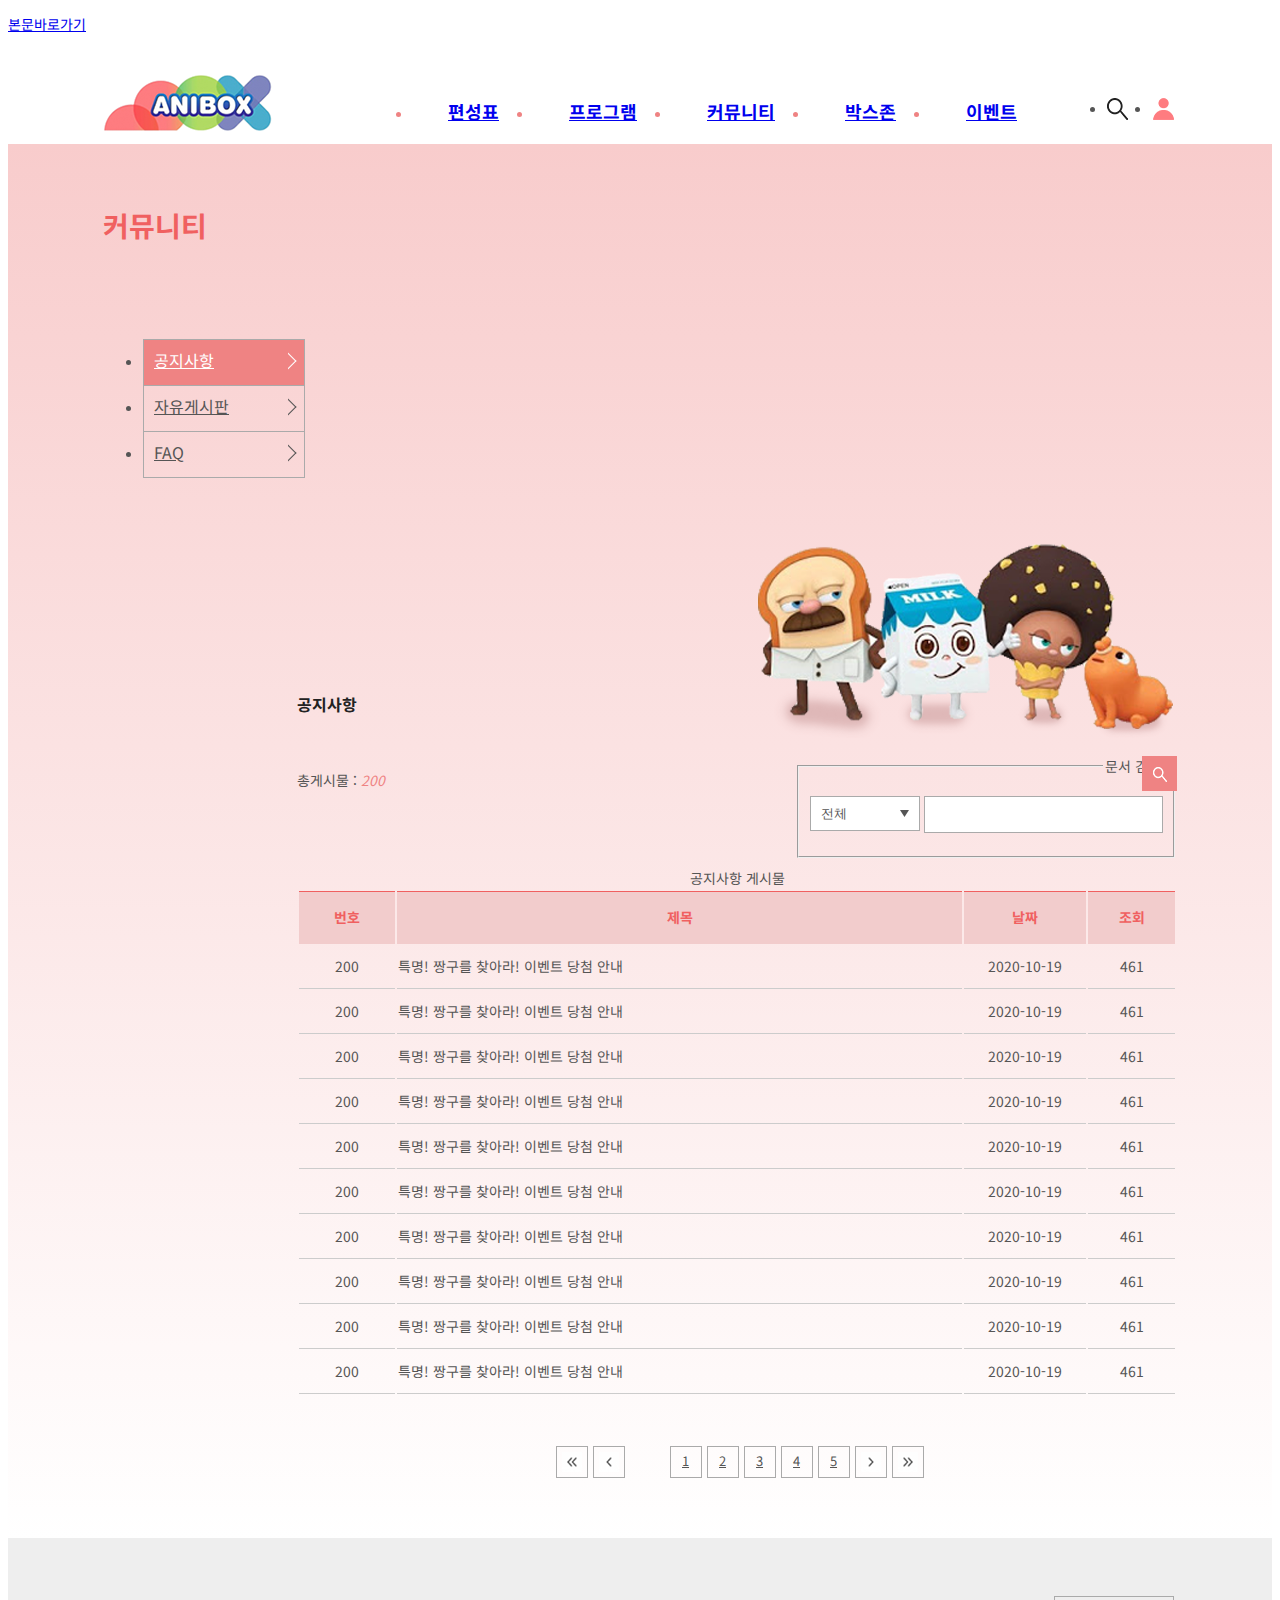
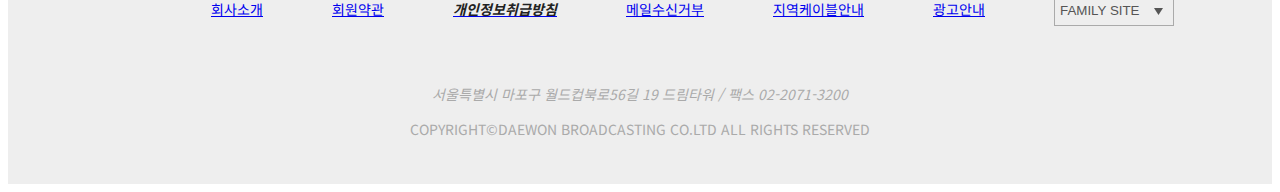
<file: notice.html>
<!DOCTYPE html>
<html lang="ko">
<head>
    <meta charset="UTF-8">
    <meta http-equiv="X-UA-Compatible" content="ie=edge">
    <meta name="viewport" content="width=device-width, initial-scale=1.0">
    <link rel="stylesheet" href="css/notice.min.css">
    <link rel="shortcut icon" href="images/favicon.png" type="image/x-icon">
    <link rel="apple-touch-icon" href="images/favicon_512x512.png">
    <title>애니박스 | 공지사항</title>
</head>

<body>
    <p class="skip-menu"><a href="#container">본문바로가기</a></p>
    <div class="header-bg">
        <header id="header">
            <h1 class="logo"><a href="index.html"><img src="images/anibox-logo.png" alt="애니박스"></a></h1>
            <a href="#gnb-outer-zone" class="btn-allmenu">
                <img src="images/all-menu.gif" alt="전체메뉴">
            </a>
            <div id="gnb-outer-zone" class="gnb-outer-zone">
                <div class="gnb-scroll-wrap">
                    <ul class="gnb">
                        <li class="menu-0">
                            <a href="#">로그인</a>
                        </li>
                        <li class="menu-1">
                            <!-- <a href="#" class="on">편성표</a> -->
                            <a href="#">편성표</a>
                            <ul class="menu-list">
                                <li><a href="#">주간편성표</a></li>
                            </ul>
                        </li>
                        <li class="menu-1">
                            <!-- <a href="#" class="on">프로그램</a> -->
                            <a href="#">프로그램</a>
                            <ul class="menu-list">
                                <li><a href="#">다음 신작</a></li>
                                <li><a href="#">이달의 인기작</a></li>
                                <li><a href="#">핫클립</a></li>
                                <li><a href="#">전체프로그램</a></li>
                            </ul>
                        </li>
                        <li class="menu-1">
                            <!-- <a href="#" class="on">커뮤니티</a> -->
                            <a href="#">커뮤니티</a>
                            <ul class="menu-list">
                                <li><a href="#">공지사항</a></li>
                                <li><a href="#">자유게시판</a></li>
                                <li><a href="#">FAQ</a></li>
                            </ul>
                        </li>
                        <li class="menu-1">
                            <!-- <a href="#" class="on">박스존</a> -->
                            <a href="#">박스존</a>
                            <ul class="menu-list">
                                <li><a href="#">동영상</a></li>
                                <li><a href="#">폰 배경화면</a></li>
                            </ul>
                        </li>
                        <li class="menu-1">
                            <!-- <a href="#" class="on">이벤트</a> -->
                            <a href="#">이벤트</a>
                            <ul class="menu-list">
                                <li><a href="#">진행중 이벤트</a></li>
                                <li><a href="#">이벤트게시판</a></li>
                                <li><a href="#">당첨자 안내</a></li>
                            </ul>
                        </li>
                    </ul>
                </div>
                <p class="btn-menu-close"><a href="#">닫기</a></p>
            </div>
            <div class="dim"></div>
            <ul class="util">
                <li class="sch-icon">검색</li>
                <li class="user-icon">정보</li>
            </ul>
        </header>
    </div>
    <div class="container-bg">
        <div id="container">
            <div class="contents">
                <div class="left-side">
                    <h2 class="left-side-tit">커뮤니티</h2>
                    <ul class="left-menu">
                        <li><a href="#" class="on">공지사항</a></li>
                        <li><a href="#">자유게시판</a></li>
                        <li><a href="#">FAQ</a></li>
                    </ul>
                </div>
                <div class="right-side">
                    <h3 class="notice-tit">공지사항</h3>
                    <div class="board-wrap">
                        <p class="info-1">총게시물 : <em>200</em></p>
                        <form action="#" class="sch-form" method="get">
                            <fieldset>
                                <legend>문서 검색</legend>
                                <p class="inp-zone-1">
                                    <select name="select-option" id="select-option-1" class="select-option-1"
                                        title="검색 옵션을 선택하세요">
                                        <option value="all">전체</option>
                                        <option value="writer">글쓴이</option>
                                        <option value="id">아이디</option>
                                        <option value="word">내용</option>
                                    </select>
                                    <input type="text" name="sch-keyword" id="sch-keyword" class="sch-keyword"
                                        title="검색어 입력">
                                    <input type="submit" class="sch-btn-1" value="검색">
                                </p>
                            </fieldset>
                        </form>
                        <div class="scroll-wrap">
                            <table class="table-1">
                                <caption>공지사항 게시물</caption>
                                <colgroup>
                                    <col style="width: 11%;">
                                    <col style="width: auto;">
                                    <col style="width: 14%;">
                                    <col style="width: 10%;">
                                </colgroup>
                                <thead>
                                    <tr>
                                        <th scope="col">번호</th>
                                        <th scope="col">제목</th>
                                        <th scope="col">날짜</th>
                                        <th scope="col">조회</th>
                                    </tr>
                                </thead>
                                <tbody>
                                    <tr>
                                        <td>200</td>
                                        <td class="td-subject">특명! 짱구를 찾아라! 이벤트 당첨 안내</td>
                                        <td>2020-10-19</td>
                                        <td>461</td>
                                    </tr>
                                    <tr>
                                        <td>200</td>
                                        <td class="td-subject">특명! 짱구를 찾아라! 이벤트 당첨 안내</td>
                                        <td>2020-10-19</td>
                                        <td>461</td>
                                    </tr>
                                    <tr>
                                        <td>200</td>
                                        <td class="td-subject">특명! 짱구를 찾아라! 이벤트 당첨 안내</td>
                                        <td>2020-10-19</td>
                                        <td>461</td>
                                    </tr>
                                    <tr>
                                        <td>200</td>
                                        <td class="td-subject">특명! 짱구를 찾아라! 이벤트 당첨 안내</td>
                                        <td>2020-10-19</td>
                                        <td>461</td>
                                    </tr>
                                    <tr>
                                        <td>200</td>
                                        <td class="td-subject">특명! 짱구를 찾아라! 이벤트 당첨 안내</td>
                                        <td>2020-10-19</td>
                                        <td>461</td>
                                    </tr>
                                    <tr>
                                        <td>200</td>
                                        <td class="td-subject">특명! 짱구를 찾아라! 이벤트 당첨 안내</td>
                                        <td>2020-10-19</td>
                                        <td>461</td>
                                    </tr>
                                    <tr>
                                        <td>200</td>
                                        <td class="td-subject">특명! 짱구를 찾아라! 이벤트 당첨 안내</td>
                                        <td>2020-10-19</td>
                                        <td>461</td>
                                    </tr>
                                    <tr>
                                        <td>200</td>
                                        <td class="td-subject">특명! 짱구를 찾아라! 이벤트 당첨 안내</td>
                                        <td>2020-10-19</td>
                                        <td>461</td>
                                    </tr>
                                    <tr>
                                        <td>200</td>
                                        <td class="td-subject">특명! 짱구를 찾아라! 이벤트 당첨 안내</td>
                                        <td>2020-10-19</td>
                                        <td>461</td>
                                    </tr>
                                    <tr>
                                        <td>200</td>
                                        <td class="td-subject">특명! 짱구를 찾아라! 이벤트 당첨 안내</td>
                                        <td>2020-10-19</td>
                                        <td>461</td>
                                    </tr>
                                </tbody>
                            </table>
                        </div>
                        <div class="page-wrap">
                            <a href="#" class="first-page"></a>
                            <a href="#" class="prev-page"></a>
                            <ul class="page-list">
                                <li><a href="#">1</a></li>
                                <li><a href="#">2</a></li>
                                <li><a href="#">3</a></li>
                                <li><a href="#">4</a></li>
                                <li><a href="#">5</a></li>
                            </ul>
                            <a href="#" class="next-page"></a>
                            <a href="#" class="last-page"></a>
                        </div>
                    </div>
                </div>
            </div>
        </div>
    </div>
    <div class="footer-bg">
        <footer id="footer">
            <ul class="footer-txt">
                <li><a href="#">회사소개</a></li>
                <li><a href="#">회원약관</a></li>
                <li><a href="#"><em>개인정보취급방침</em></a></li>
                <li><a href="#">메일수신거부</a></li>
                <li><a href="#">지역케이블안내</a></li>
                <li><a href="#">광고안내</a></li>
                <li>
                    <p class="family-site">
                        <select name="family-site-1" id="family-site-option" title="사이트를 선택하세요.">
                            <option value="family">FAMILY SITE</option>
                            <option value="anione"><a href="http://www.anionetv.com/">애니원</a></option>
                            <option value="champ"><a href="http://www.champtv.com/">챔프</a></option>
                            <option value="precure"><a
                                    href="https://www.youtube.com/channel/UCsSu8rNwbMEf-UslZtExpUQ">프리큐어</a></option>
                            <option value="post"><a href="https://post.naver.com/anioneanione">포스트</a></option>
                        </select>
                    </p>
                </li>
            </ul>
            <address>서울특별시 마포구 월드컵북로56길 19 드림타워 / 팩스 02-2071-3200</address>
            <p>COPYRIGHT&copy;DAEWON BROADCASTING CO.LTD <span>ALL RIGHTS RESERVED</span></p>
        </footer>
    </div>
</body>

</html>
</file>
<file: css/notice.min.css>
@import url("http://greta.dothome.co.kr/common/css/reset.css");@import url("https://fonts.googleapis.com/css2?family=Noto+Sans+KR:wght@400;700;900&display=swap");body{font:14px/1.5 "Noto Sans KR", sans-serif;color:#555;min-width:320px}.header-bg{background:#fff}.header-bg #header{max-width:1074px;height:90px;background:#fff;margin:0 auto;position:relative}.header-bg #header .logo{padding:20px 0 20px 0}.header-bg #header .gnb{position:absolute;margin-left:270px;top:30px}.header-bg #header .gnb>li{float:left;font-weight:400;color:#ef8383;position:relative;padding:0 35px}.header-bg #header .gnb>li>a{font-size:18px;font-weight:700}.header-bg #header .gnb>li>a.on+ul{display:block}.header-bg #header .gnb>li .menu-list{background:#fff;font-size:14px;color:#555;width:100%;height:180px;border-top:1px solid #f06060;position:absolute;top:60px;left:0;width:100%;z-index:400;padding-top:10px;display:none;text-align:center}.header-bg #header .gnb>li .menu-list li{padding-bottom:10px}.header-bg #header .util{position:absolute;text-indent:-9999px;top:30px;right:0}.header-bg #header .util>li{float:left;width:25px;height:25px}.header-bg #header .util .sch-icon{background:url("../images/sch-icon.png") no-repeat}.header-bg #header .util .user-icon{background:url("../images/user-icon.png") no-repeat;margin-left:20px}.container-bg{background:-webkit-gradient(linear, left top, left bottom, from(#f8cccc), to(#fff)) no-repeat;background:linear-gradient(to bottom, #f8cccc 0%, #fff 100%) no-repeat}#container{max-width:1074px;margin:0 auto;overflow:hidden}#container .left-side{float:left}#container .left-side>h2{margin-top:60px;font-size:28px;font-weight:700;color:#f06060}#container .left-side .left-menu{padding-top:70px}#container .left-side .left-menu li:nth-of-type(3){border-bottom:1px solid #aaa}#container .left-side .left-menu li a{display:block;width:150px;height:45px;font-size:16px;line-height:40px;border:1px solid #aaa;border-bottom:none;color:#555;padding-left:10px;position:relative}#container .left-side .left-menu li a:after{position:absolute;top:15px;right:10px;content:"";width:10px;height:10px;border:1px solid #555;border-left-color:transparent;border-top-color:transparent;-webkit-transform:rotate(-45deg);transform:rotate(-45deg)}#container .left-side .left-menu li a.on{background-color:#ef8383;color:#fff}#container .left-side .left-menu li a.on:after{position:absolute;top:15px;right:10px;content:"";width:10px;height:10px;border:1px solid #fff;border-left-color:transparent;border-top-color:transparent;-webkit-transform:rotate(-45deg);transform:rotate(-45deg)}#container .right-side{float:right;position:relative;width:81.93%}#container .right-side .notice-tit{margin:200px 0 40px 0;font-size:16px;color:#222}#container .right-side .notice-tit::before{content:"";position:absolute;background:#000;width:420px;height:196px;top:50px;right:0;background:url("../images/notice-bg.png") no-repeat;background-size:cover}#container .right-side .board-wrap .info-1{float:left;color:#555}#container .right-side .board-wrap .info-1>em{color:#ef8383}#container .right-side .board-wrap .sch-form{float:right;position:relative;text-align:right}#container .right-side .board-wrap .sch-form .inp-zone-1{-webkit-box-sizing:border-box;box-sizing:border-box}#container .right-side .board-wrap .sch-form #select-option-1{min-width:110px;height:35px;color:#555;border:1px solid #aaa;padding:0 10px;vertical-align:top;-webkit-appearance:none;background:#fff url("../images/option-arrow-1.png") no-repeat calc(100% - 10px) 13px}#container .right-side .board-wrap .sch-form #sch-keyword{height:35px;border:1px solid #aaa;padding:0 50px 0 10px;color:#555;vertical-align:top}#container .right-side .board-wrap .sch-form .sch-btn-1{position:absolute;top:0;right:0;width:35px;height:35px;background:url("../images/search-btn.png") center;border:none;text-indent:-9999px}#container .right-side .board-wrap .table-1{width:100%;clear:both}#container .right-side .board-wrap .table-1 table{border-collapse:collapse}#container .right-side .board-wrap .table-1 thead th{background-color:#f2cccc;height:50px;border-top:1px solid #f06060;color:#f06060}#container .right-side .board-wrap .table-1 tbody td{height:40px;text-align:center;border-bottom:1px solid #ccc;color:#555}#container .right-side .board-wrap .table-1 tbody td:nth-of-type(2){text-align-last:left}#container .right-side .board-wrap *+.scroll-wrap{position:relative;top:10px;margin-bottom:10px}#container .right-side .page-wrap{padding-top:50px;text-align:center;font-size:0;padding:0 -5px 0 0;margin-bottom:60px}#container .right-side .page-wrap>a{background:url("../images/first-icon.png") no-repeat center}#container .right-side .page-wrap>a.prev-page{background:url("../images/prev-icon.png") no-repeat center}#container .right-side .page-wrap>a.next-page{background:url("../images/next-icon.png") no-repeat center}#container .right-side .page-wrap>a.last-page{background:url("../images/last-icon.png") no-repeat center}#container .right-side .page-wrap a{display:inline-block;vertical-align:middle;width:30px;height:30px;border:1px solid #aaa;color:#555;line-height:28px;font-size:13px;margin-left:5px}#container .right-side .page-wrap ul{display:inline-block}#container .right-side .page-wrap ul li{display:inline-block}.footer-bg{background:#eee}#footer{max-width:1074px;margin:0 auto;padding:30px 0;text-align:center}#footer .footer-txt{display:inline-block;padding-bottom:30px}#footer .footer-txt li{display:inline-block;padding-left:65px;color:#555}#footer .footer-txt li em{color:#222;font-weight:700}#footer .footer-txt #family-site-option{border-style:none;width:120px;height:30px;border:1px solid #aaa;padding-left:5px;color:#555;-webkit-appearance:none;background:url("../images/option-arrow-1.png") no-repeat calc(100% - 10px) 11px}#footer address{color:#aaa}#footer p{color:#aaa}@media (min-width: 1074px){#header .btn-allmenu{display:none}#header .btn-menu-close{text-indent:-9999px}#header .gnb{display:block}#header .gnb .menu-0{display:none}}@media (max-width: 1073px){#header{position:relative;height:105px}#header .logo{position:absolute;top:0;left:50%;-webkit-transform:translateX(-50%);transform:translateX(-50%)}#header .util{margin-right:20px}#header .util .user-icon{display:none}#header .btn-allmenu{position:absolute;left:20px;top:50%;-webkit-transform:translateY(-50%);transform:translateY(-50%)}#header .gnb-outer-zone{position:fixed;top:0;left:-300%;width:calc(100% - 40%);height:100%;background-color:#fff;z-index:400;-webkit-transition:left 0.1s linear;transition:left 0.1s linear}#header .gnb-outer-zone:target{left:0}#header .gnb-outer-zone:target+.dim{display:block}#header .gnb-outer-zone .gnb-scroll-wrap{position:relative;width:100%;height:100%;overflow-y:auto}#header .gnb-outer-zone .gnb{position:static;margin-left:0}#header .gnb-outer-zone .gnb>li{float:none;margin-left:0;padding:0;position:relative}#header .gnb-outer-zone .gnb>li:first-child{background:#ef8383}#header .gnb-outer-zone .gnb>li:first-child a{color:#fff}#header .gnb-outer-zone .gnb>li>a{display:block;font-size:16px;min-height:47px;padding:10px 0 10px 10px;border-bottom:1px solid #eee;color:#ef8383;font-weight:500;position:relative}#header .gnb-outer-zone .gnb>li>a::after{content:"";position:absolute;width:11px;height:11px;border:1px solid #ef8383;top:15px;right:20px;border-left-color:transparent;border-top-color:transparent;-webkit-transform-origin:50% 50%;transform-origin:50% 50%;-webkit-transform:rotate(45deg);transform:rotate(45deg)}#header .gnb-outer-zone .gnb>li>a.on:after{top:22px;-webkit-transform:rotate(-135deg);transform:rotate(-135deg)}#header .gnb-outer-zone .gnb>li>a.on+ul{display:block}#header .gnb-outer-zone .gnb>li>a.on+ul>li>a{display:block}#header .gnb-outer-zone .gnb>li .menu-list{padding-top:0;top:47px;text-align:left;position:static;height:auto}#header .gnb-outer-zone .gnb>li .menu-list>li{padding-bottom:0}#header .gnb-outer-zone .gnb>li .menu-list>li>a{min-height:47px;background:#eee;border-bottom:1px solid #ccc;padding:13px 0 0 10px}#header .gnb-outer-zone .btn-menu-close>a{width:30px;height:30px;position:absolute;top:10px;right:-40px;text-indent:-9999px;background:#fff;border:1px solid #ef8383}#header .gnb-outer-zone .btn-menu-close>a::after{content:"";position:absolute;left:1px;top:50%;width:26px;height:1px;background:#ef8383;-webkit-transform:rotate(45deg);transform:rotate(45deg)}#header .gnb-outer-zone .btn-menu-close>a::before{content:"";position:absolute;left:1px;top:50%;width:26px;height:1px;background:#ef8383;-webkit-transform:rotate(-45deg);transform:rotate(-45deg)}#header .dim{position:fixed;left:0;top:0;width:100%;height:100%;background:#000;opacity:0.7;z-index:399;display:none}#container{position:relative}#container .contents{padding-left:10px;padding-right:10px}#container .left-side{float:none}#container .left-side h2{position:absolute;top:0;left:0;-webkit-transform:translateX(-50%);transform:translateX(-50%)}#container .left-side .left-menu{display:none}#container .left-side .left-side-tit{position:absolute;top:0;left:50%}#container .right-side{float:none;width:100%}#container .right-side .info-1{margin-bottom:-30px}#container .right-side .notice-tit{position:relative;text-align:center;margin-top:120px}#container .right-side .notice-tit::before{position:absolute;top:30px;left:50%;-webkit-transform:translateX(-50%);transform:translateX(-50%)}#container .right-side .board-wrap{margin-top:220px}#container .right-side .board-wrap .info-1{float:none}#container .right-side .board-wrap .sch-form{float:none}#container .right-side .board-wrap .table-1{table-layout:fixed}}@media (min-width: 721px) and (max-width: 1073px){#footer{padding-top:0}#footer .footer-txt{display:-webkit-box;display:-ms-flexbox;display:flex;-ms-flex-wrap:wrap;flex-wrap:wrap}#footer .footer-txt>li{width:50%;border-bottom:1px solid #ccc}#footer .footer-txt>li:last-child{width:100%;border-bottom:none;margin:30px 0 0 -15px}#footer .footer-txt>li a{display:block;min-width:40px;padding:20px}#footer address{margin:0}}@media (max-width: 720px){#container .inp-zone-1{position:relative;padding-left:115px}#container .inp-zone-1 .select-option-1{position:absolute;min-width:auto;left:0;top:0}#container .inp-zone-1 .sch-keyword{min-width:auto;width:100%}#container .board-wrap .info-1{margin-bottom:10px}#container .board-wrap .page-wrap .page-list{display:none}#container .board-wrap .td-subject{overflow:hidden;white-space:nowrap;text-overflow:ellipsis}#container .board-wrap .scroll-wrap{width:100%;overflow-x:auto}#container .board-wrap .table-1{min-width:520px;table-layout:fixed}#footer .footer-txt{display:none}#footer address{display:none}#footer span{display:none}}
/*# sourceMappingURL=notice.min.css.map */
</file>
